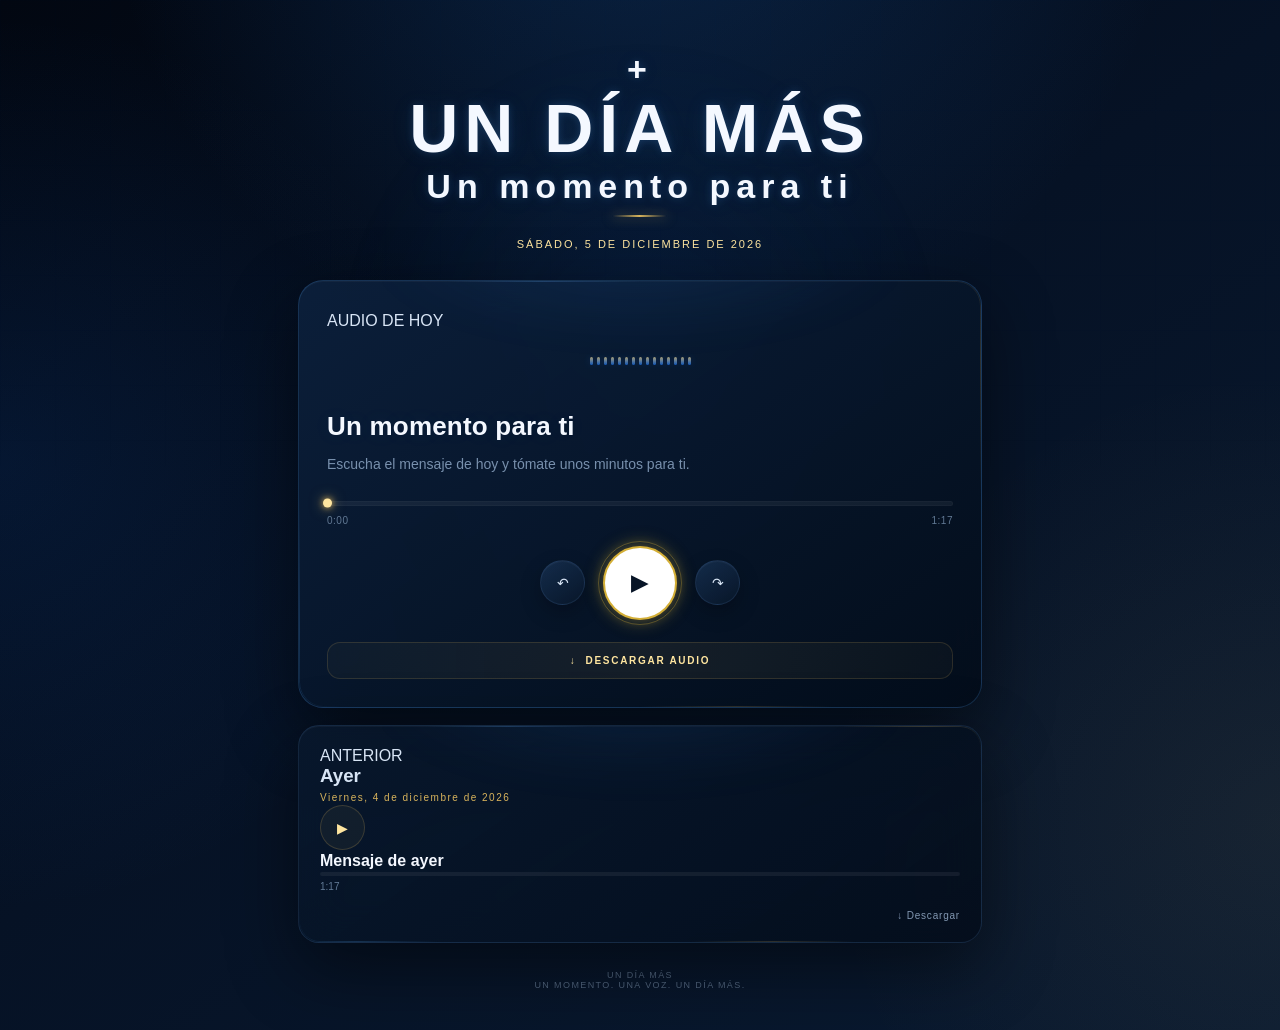
<file: index.html>
<!DOCTYPE html>
<html lang="es">

<head>
    <meta charset="UTF-8">
    <link rel="icon" type="image/png" href="icon-192.png">
    <link rel="apple-touch-icon" href="icon-192.png">
    <link rel="manifest" href="manifest.json">
    <meta name="viewport"
          content="width=device-width, initial-scale=1.0">

    <meta name="theme-color"
          content="#07152f">

    <meta name="description"
          content="UN DÍA MÁS — Un momento para escuchar, reflexionar y seguir adelante.">

    <title>UN DÍA MÁS</title>

    <link rel="stylesheet" href="style.css">
</head>

<body>

    <!-- FONDO -->
    <div class="background">
        <div class="glow glow-1"></div>
        <div class="glow glow-2"></div>
        <div class="particles"></div>
    </div>


    <!-- APLICACIÓN -->
    <main class="app">

        <!-- HEADER -->
        <header class="header">

            <div class="brand">

                <div class="brand-icon">
                    <span>+</span>
                </div>

                <div class="brand-text">
                    <h1>UN DÍA MÁS</h1>
                    <p>Un momento para ti</p>
                </div>

            </div>

            <div class="date" id="currentDate">
                HOY
            </div>

        </header>


        <!-- CONTENIDO -->
        <section class="content">


            <!-- AUDIO DE HOY -->
            <article class="audio-card today-card">

                <div class="card-glow"></div>


                <!-- ETIQUETA -->
                <div class="today-label">

                    <span class="status-dot"></span>

                    AUDIO DE HOY

                </div>


                <!-- VISUALIZADOR -->
                <div class="visualizer" id="visualizer">

                    <span></span>
                    <span></span>
                    <span></span>
                    <span></span>
                    <span></span>
                    <span></span>
                    <span></span>
                    <span></span>
                    <span></span>
                    <span></span>
                    <span></span>
                    <span></span>
                    <span></span>
                    <span></span>
                    <span></span>

                </div>


                <!-- INFORMACIÓN -->
                <div class="audio-info">

                    <h2 id="todayTitle">
                        Un día más
                    </h2>

                    <p id="todayDescription">
                        Tómate un momento. Respira. Escucha.
                    </p>

                </div>


                <!-- REPRODUCTOR -->
                <div class="player">


                    <!-- BARRA DE PROGRESO -->
                    <div class="progress-container">

                        <div class="progress-bar"
                             id="progressBar">

                            <div class="progress"
                                 id="progress">
                            </div>

                        </div>


                        <div class="time">

                            <span id="currentTime">
                                0:00
                            </span>

                            <span id="duration">
                                0:00
                            </span>

                        </div>

                    </div>


                    <!-- CONTROLES -->
                    <div class="controls">


                        <button
                            class="control-button"
                            id="rewindButton"
                            aria-label="Retroceder 10 segundos">

                            ↶

                        </button>


                        <button
                            class="play-button"
                            id="playButton"
                            aria-label="Reproducir audio">

                            <span id="playIcon">
                                ▶
                            </span>

                        </button>


                        <button
                            class="control-button"
                            id="forwardButton"
                            aria-label="Avanzar 10 segundos">

                            ↷

                        </button>


                    </div>


                    <!-- AUDIO -->
                    <audio
                        id="audioPlayer"
                        preload="metadata">

                    </audio>


                    <!-- DESCARGA -->
                    <a
                        id="downloadButton"
                        class="download-button"
                        href="#"
                        download>

                        <span class="download-icon">
                            ↓
                        </span>

                        <span>
                            DESCARGAR AUDIO
                        </span>

                    </a>

                </div>

            </article>



            <!-- AUDIO DE AYER -->
            <article class="yesterday-card">

                <div class="yesterday-header">

                    <div>

                        <span class="small-label">
                            ANTERIOR
                        </span>

                        <h3>
                            Ayer
                        </h3>

                    </div>


                    <span
                        class="yesterday-date"
                        id="yesterdayDate">
                    </span>

                </div>


                <div class="yesterday-player">


                    <button
                        class="mini-play"
                        id="yesterdayPlay"
                        aria-label="Reproducir audio de ayer">

                        ▶

                    </button>


                    <div class="yesterday-info">

                        <strong id="yesterdayTitle">
                            Audio de ayer
                        </strong>


                        <div
                            class="mini-progress"
                            id="yesterdayProgressBar">

                            <div
                                id="yesterdayProgress">
                            </div>

                        </div>

                    </div>


                    <span
                        class="mini-duration"
                        id="yesterdayDuration">

                        0:00

                    </span>

                </div>


                <a
                    id="yesterdayDownload"
                    class="yesterday-download"
                    href="#"
                    download>

                    ↓ Descargar

                </a>

            </article>


        </section>


        <!-- PIE -->
        <footer class="footer">

            <div class="footer-line"></div>

            <p>
                UN DÍA MÁS
            </p>

            <span>
                Un momento. Una voz. Un día más.
            </span>

        </footer>


    </main>
<script>
if ("serviceWorker" in navigator) {

    window.addEventListener("load", function () {

        navigator.serviceWorker
            .register("./sw.js")
            .then(function (registration) {

                console.log(
                    "UN DÍA MÁS: Service Worker registrado."
                );

            })
            .catch(function (error) {

                console.error(
                    "UN DÍA MÁS: Error registrando Service Worker:",
                    error
                );

            });

    });

}
</script>

    <!-- JAVASCRIPT -->
    <script src="app.js"></script>

</body>

</html>
</file>
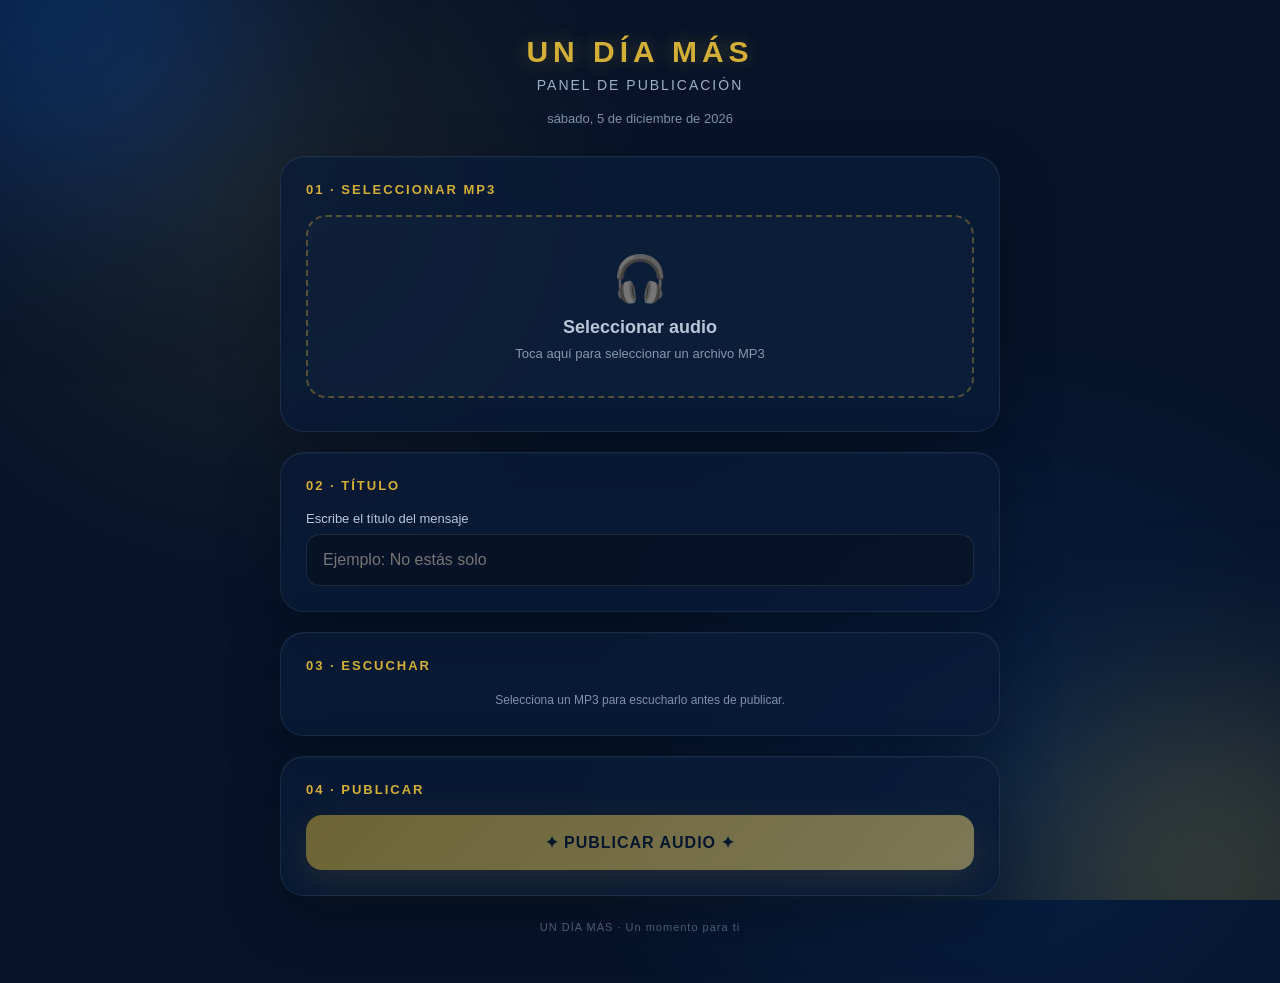
<file: admin.html>
<!DOCTYPE html>
<html lang="es">
<head>
<meta charset="UTF-8">
<meta name="viewport" content="width=device-width, initial-scale=1.0">

<title>UN DÍA MÁS — Panel de Publicación</title>

<style>

*{
    box-sizing:border-box;
    margin:0;
    padding:0;
}

body{
    min-height:100vh;
    font-family:Arial,Helvetica,sans-serif;
    background:
        radial-gradient(circle at 20% 20%, rgba(212,175,55,.10), transparent 30%),
        radial-gradient(circle at 80% 80%, rgba(0,120,255,.12), transparent 35%),
        #061329;
    color:#fff;
    overflow-x:hidden;
}

.background{
    position:fixed;
    inset:0;
    overflow:hidden;
    pointer-events:none;
}

.glow{
    position:absolute;
    width:350px;
    height:350px;
    border-radius:50%;
    filter:blur(100px);
    opacity:.25;
}

.glow-1{
    background:#0d6efd;
    top:-150px;
    left:-100px;
}

.glow-2{
    background:#d4af37;
    bottom:-150px;
    right:-100px;
}

.container{
    width:min(720px,92%);
    margin:auto;
    padding:35px 0 50px;
    position:relative;
    z-index:2;
}

header{
    text-align:center;
    margin-bottom:30px;
}

.logo{
    font-size:30px;
    font-weight:800;
    letter-spacing:5px;
    color:#d4af37;
    text-shadow:0 0 20px rgba(212,175,55,.35);
}

.subtitle{
    margin-top:8px;
    color:#9fb0c8;
    font-size:14px;
    letter-spacing:2px;
}

.date{
    margin-top:18px;
    font-size:13px;
    color:#7f91aa;
}

.card{
    background:rgba(10,28,56,.78);
    border:1px solid rgba(255,255,255,.08);
    border-radius:24px;
    padding:25px;
    margin-bottom:20px;
    box-shadow:
        0 20px 60px rgba(0,0,0,.25),
        inset 0 1px 0 rgba(255,255,255,.04);
    backdrop-filter:blur(18px);
}

.card-title{
    color:#d4af37;
    font-size:13px;
    font-weight:bold;
    letter-spacing:2px;
    margin-bottom:18px;
}

.upload-area{
    border:2px dashed rgba(212,175,55,.35);
    border-radius:20px;
    padding:35px 20px;
    text-align:center;
    cursor:pointer;
    transition:.3s;
    background:rgba(255,255,255,.02);
}

.upload-area:hover{
    border-color:#d4af37;
    background:rgba(212,175,55,.05);
    transform:translateY(-2px);
}

.upload-icon{
    font-size:45px;
    margin-bottom:12px;
}

.upload-title{
    font-size:18px;
    font-weight:bold;
}

.upload-text{
    color:#8798b1;
    font-size:13px;
    margin-top:8px;
}

#fileInput{
    display:none;
}

.file-info{
    display:none;
    margin-top:18px;
    padding:14px;
    border-radius:14px;
    background:rgba(0,0,0,.2);
    border:1px solid rgba(255,255,255,.06);
}

.file-name{
    font-weight:bold;
    word-break:break-word;
}

.file-size{
    color:#8798b1;
    font-size:12px;
    margin-top:5px;
}

label{
    display:block;
    color:#b9c6d8;
    font-size:13px;
    margin-bottom:8px;
}

input[type="text"]{
    width:100%;
    padding:16px;
    border-radius:14px;
    border:1px solid rgba(255,255,255,.1);
    outline:none;
    background:rgba(0,0,0,.25);
    color:#fff;
    font-size:16px;
    transition:.3s;
}

input[type="text"]:focus{
    border-color:#d4af37;
    box-shadow:0 0 0 3px rgba(212,175,55,.08);
}

.preview{
    display:none;
    margin-top:20px;
}

.preview-title{
    font-size:12px;
    color:#8fa0b8;
    letter-spacing:1px;
    margin-bottom:10px;
}

audio{
    width:100%;
}

.publish-button{
    width:100%;
    border:none;
    border-radius:16px;
    padding:18px;
    background:linear-gradient(135deg,#d4af37,#f0d477);
    color:#061329;
    font-weight:900;
    font-size:16px;
    letter-spacing:1px;
    cursor:pointer;
    box-shadow:0 10px 35px rgba(212,175,55,.25);
    transition:.25s;
}

.publish-button:hover{
    transform:translateY(-2px);
    box-shadow:0 15px 45px rgba(212,175,55,.35);
}

.publish-button:active{
    transform:scale(.98);
}

.publish-button:disabled{
    opacity:.5;
    cursor:not-allowed;
    transform:none;
}

.status{
    display:none;
    margin-top:18px;
    padding:15px;
    border-radius:14px;
    text-align:center;
    font-size:14px;
}

.status.loading{
    display:block;
    background:rgba(0,120,255,.1);
    border:1px solid rgba(0,120,255,.25);
    color:#8ec5ff;
}

.status.success{
    display:block;
    background:rgba(40,200,120,.1);
    border:1px solid rgba(40,200,120,.25);
    color:#72e5aa;
}

.status.error{
    display:block;
    background:rgba(255,70,70,.1);
    border:1px solid rgba(255,70,70,.25);
    color:#ff9292;
}

.info{
    color:#7f91aa;
    font-size:12px;
    line-height:1.6;
    text-align:center;
}

footer{
    text-align:center;
    margin-top:25px;
    color:#53657e;
    font-size:11px;
    letter-spacing:1px;
}

/* IFRAME OCULTO PARA ENVIAR EL FORMULARIO */
#uploadFrame{
    display:none;
}

@media(max-width:600px){

    .container{
        padding-top:25px;
    }

    .logo{
        font-size:24px;
        letter-spacing:4px;
    }

    .card{
        padding:20px;
        border-radius:20px;
    }

    .upload-area{
        padding:30px 15px;
    }

}

</style>
</head>

<body>

<div class="background">
    <div class="glow glow-1"></div>
    <div class="glow glow-2"></div>
</div>

<div class="container">

<header>

    <div class="logo">
        UN DÍA MÁS
    </div>

    <div class="subtitle">
        PANEL DE PUBLICACIÓN
    </div>

    <div class="date" id="currentDate">
        Cargando fecha...
    </div>

</header>


<!-- ARCHIVO -->
<div class="card">

    <div class="card-title">
        01 · SELECCIONAR MP3
    </div>

    <label
        for="fileInput"
        class="upload-area"
        id="uploadArea"
    >

        <div class="upload-icon">
            🎧
        </div>

        <div class="upload-title">
            Seleccionar audio
        </div>

        <div class="upload-text">
            Toca aquí para seleccionar un archivo MP3
        </div>

    </label>

    <input
        type="file"
        id="fileInput"
        accept="audio/mpeg,.mp3"
    >

    <div class="file-info" id="fileInfo">

        <div class="file-name" id="fileName">
            —
        </div>

        <div class="file-size" id="fileSize">
            —
        </div>

    </div>

</div>


<!-- TITULO -->
<div class="card">

    <div class="card-title">
        02 · TÍTULO
    </div>

    <label for="titleInput">
        Escribe el título del mensaje
    </label>

    <input
        type="text"
        id="titleInput"
        placeholder="Ejemplo: No estás solo"
        maxlength="120"
    >

</div>


<!-- PREVISUALIZACION -->
<div class="card">

    <div class="card-title">
        03 · ESCUCHAR
    </div>

    <div
        class="preview"
        id="preview"
    >

        <div class="preview-title">
            PREVISUALIZACIÓN DEL AUDIO
        </div>

        <audio
            id="audioPreview"
            controls
            preload="metadata"
        ></audio>

    </div>

    <div
        class="info"
        id="previewMessage"
    >
        Selecciona un MP3 para escucharlo antes de publicar.
    </div>

</div>


<!-- PUBLICAR -->
<div class="card">

    <div class="card-title">
        04 · PUBLICAR
    </div>

    <button
        class="publish-button"
        id="publishButton"
        disabled
    >
        ✦ PUBLICAR AUDIO ✦
    </button>

    <div
        class="status"
        id="status"
    ></div>

</div>


<footer>
    UN DÍA MÁS · Un momento para ti
</footer>

</div>


<!--
    FORMULARIO REAL.
    Se utiliza un iframe oculto para evitar problemas
    de CORS entre GitHub Pages y Google Apps Script.
-->
<iframe
    name="uploadFrame"
    id="uploadFrame"
></iframe>

<form
    id="uploadForm"
    method="POST"
    target="uploadFrame"
    style="display:none;"
>

    <input
        type="hidden"
        name="titulo"
        id="formTitulo"
    >

    <input
        type="hidden"
        name="audio"
        id="formAudio"
    >

</form>


<script>

/*******************************************************
 * CONFIGURACIÓN
 *******************************************************/

const BACKEND_URL =
"https://script.google.com/macros/s/AKfycbzTWEH36OvvvpLfSsa8HtUlvZWKCQ-cBEOrhyyCtH1My5xceHpNo_sVhotDDm8snukA/exec";


/*******************************************************
 * ELEMENTOS
 *******************************************************/

const fileInput =
    document.getElementById("fileInput");

const uploadArea =
    document.getElementById("uploadArea");

const fileInfo =
    document.getElementById("fileInfo");

const fileName =
    document.getElementById("fileName");

const fileSize =
    document.getElementById("fileSize");

const titleInput =
    document.getElementById("titleInput");

const audioPreview =
    document.getElementById("audioPreview");

const preview =
    document.getElementById("preview");

const previewMessage =
    document.getElementById("previewMessage");

const publishButton =
    document.getElementById("publishButton");

const statusBox =
    document.getElementById("status");

const uploadForm =
    document.getElementById("uploadForm");

const formTitulo =
    document.getElementById("formTitulo");

const formAudio =
    document.getElementById("formAudio");

const currentDate =
    document.getElementById("currentDate");


let selectedFile = null;
let previewUrl = null;


/*******************************************************
 * FECHA
 *******************************************************/

function mostrarFecha(){

    const fecha = new Date();

    currentDate.textContent =
        fecha.toLocaleDateString(
            "es-CO",
            {
                weekday:"long",
                year:"numeric",
                month:"long",
                day:"numeric"
            }
        );

}

mostrarFecha();


/*******************************************************
 * SELECCIONAR MP3
 *******************************************************/

fileInput.addEventListener(
    "change",
    function(){

        const file = this.files[0];

        if(!file){
            return;
        }

        if(
            file.type !== "audio/mpeg" &&
            !file.name.toLowerCase().endsWith(".mp3")
        ){

            mostrarEstado(
                "error",
                "Por favor selecciona un archivo MP3."
            );

            this.value = "";
            return;
        }

        selectedFile = file;

        fileName.textContent =
            file.name;

        fileSize.textContent =
            formatearTamano(file.size);

        fileInfo.style.display =
            "block";


        if(previewUrl){
            URL.revokeObjectURL(previewUrl);
        }

        previewUrl =
            URL.createObjectURL(file);

        audioPreview.src =
            previewUrl;

        preview.style.display =
            "block";

        previewMessage.style.display =
            "none";

        comprobarFormulario();

        ocultarEstado();

    }
);


/*******************************************************
 * TITULO
 *******************************************************/

titleInput.addEventListener(
    "input",
    function(){

        comprobarFormulario();

        ocultarEstado();

    }
);


/*******************************************************
 * COMPROBAR FORMULARIO
 *******************************************************/

function comprobarFormulario(){

    const tieneAudio =
        selectedFile !== null;

    const tieneTitulo =
        titleInput.value.trim().length > 0;

    publishButton.disabled =
        !(tieneAudio && tieneTitulo);

}


/*******************************************************
 * PUBLICAR
 *******************************************************/

publishButton.addEventListener(
    "click",
    async function(){

        if(!selectedFile){

            mostrarEstado(
                "error",
                "Selecciona primero un archivo MP3."
            );

            return;
        }


        const titulo =
            titleInput.value.trim();


        if(!titulo){

            mostrarEstado(
                "error",
                "Escribe el título del audio."
            );

            titleInput.focus();

            return;
        }


        publishButton.disabled = true;

        publishButton.textContent =
            "⏳ PREPARANDO AUDIO...";


        mostrarEstado(
            "loading",
            "Preparando el audio para publicar..."
        );


        try{

            /*
             * Convertimos el MP3 a Base64.
             * El backend de Apps Script lo recibe
             * mediante POST.
             */

            const base64 =
                await archivoABase64(selectedFile);


            formTitulo.value =
                titulo;

            formAudio.value =
                base64;


            mostrarEstado(
                "loading",
                "🚀 Publicando audio...<br><br>Esto puede tardar unos segundos."
            );


            /*
             * Enviamos el formulario directamente
             * a Google Apps Script.
             */

            uploadForm.action =
                BACKEND_URL;

            uploadForm.submit();


            /*
             * Como el envío se hace mediante iframe,
             * no dependemos de CORS para recibir
             * la respuesta.
             */

            setTimeout(
                function(){

                    mostrarEstado(
                        "success",
                        "✓ El audio fue enviado para publicación.<br><br>" +
                        "Espera unos segundos y luego verifica la aplicación."
                    );

                    publishButton.textContent =
                        "✓ AUDIO ENVIADO";

                },
                3500
            );


        }catch(error){

            console.error(error);

            mostrarEstado(
                "error",
                "No fue posible preparar el audio."
            );

            publishButton.disabled =
                false;

            publishButton.textContent =
                "✦ PUBLICAR AUDIO ✦";

        }

    }
);


/*******************************************************
 * ARCHIVO → BASE64
 *******************************************************/

function archivoABase64(file){

    return new Promise(
        function(resolve,reject){

            const reader =
                new FileReader();

            reader.onload =
                function(){

                    const resultado =
                        reader.result;

                    /*
                     * Eliminamos:
                     *
                     * data:audio/mpeg;base64,
                     *
                     * y dejamos solamente
                     * la información Base64.
                     */

                    const base64 =
                        resultado.split(",")[1];

                    resolve(base64);

                };

            reader.onerror =
                function(){

                    reject(
                        new Error(
                            "No se pudo leer el archivo."
                        )
                    );

                };

            reader.readAsDataURL(file);

        }
    );

}


/*******************************************************
 * TAMAÑO DEL ARCHIVO
 *******************************************************/

function formatearTamano(bytes){

    if(bytes === 0){
        return "0 Bytes";
    }

    const unidades =
        [
            "Bytes",
            "KB",
            "MB",
            "GB"
        ];

    const indice =
        Math.floor(
            Math.log(bytes) /
            Math.log(1024)
        );

    return (
        parseFloat(
            (
                bytes /
                Math.pow(1024,indice)
            ).toFixed(2)
        )
        +
        " "
        +
        unidades[indice]
    );

}


/*******************************************************
 * ESTADOS
 *******************************************************/

function mostrarEstado(tipo,mensaje){

    statusBox.className =
        "status " + tipo;

    statusBox.innerHTML =
        mensaje;

    statusBox.style.display =
        "block";

}


function ocultarEstado(){

    statusBox.style.display =
        "none";

}


/*******************************************************
 * LIMPIAR URL AL SALIR
 *******************************************************/

window.addEventListener(
    "beforeunload",
    function(){

        if(previewUrl){

            URL.revokeObjectURL(
                previewUrl
            );

        }

    }
);

</script>

</body>
</html>
</file>
<file: style.css>
/* =========================================================
   UN DÍA MÁS
   FUTURE AUDIO INTERFACE
   Azul oscuro + azul eléctrico + dorado
   ========================================================= */

:root {
    --bg-1: #020711;
    --bg-2: #061225;
    --bg-3: #091a31;

    --panel: rgba(7, 19, 38, 0.78);
    --panel-light: rgba(14, 34, 62, 0.62);

    --blue: #1677ff;
    --blue-light: #55aaff;
    --blue-soft: rgba(22, 119, 255, 0.25);

    --gold: #d9b45c;
    --gold-light: #ffe6a0;
    --gold-soft: rgba(217, 180, 92, 0.25);

    --white: #f4f8ff;
    --text: #d8e5f5;
    --muted: #7890ad;

    --line: rgba(102, 156, 214, 0.16);
    --line-gold: rgba(217, 180, 92, 0.28);
}


/* =========================================================
   RESET
   ========================================================= */

* {
    box-sizing: border-box;
    margin: 0;
    padding: 0;
}


html {
    min-height: 100%;
    scroll-behavior: smooth;
}


body {
    min-height: 100vh;

    font-family:
        Arial,
        Helvetica,
        sans-serif;

    color: var(--text);

    overflow-x: hidden;

    background:
        radial-gradient(
            circle at 50% -15%,
            rgba(24, 91, 170, 0.30),
            transparent 40%
        ),

        radial-gradient(
            circle at 0% 45%,
            rgba(16, 96, 210, 0.12),
            transparent 32%
        ),

        radial-gradient(
            circle at 100% 80%,
            rgba(217, 180, 92, 0.07),
            transparent 30%
        ),

        linear-gradient(
            145deg,
            var(--bg-1),
            var(--bg-2) 48%,
            var(--bg-3)
        );
}


/* =========================================================
   RED TECNOLÓGICA DE FONDO
   ========================================================= */

body::before {
    content: "";

    position: fixed;

    inset: 0;

    pointer-events: none;

    opacity: 0.32;

    background-image:
        linear-gradient(
            rgba(67, 133, 210, 0.035) 1px,
            transparent 1px
        ),
        linear-gradient(
            90deg,
            rgba(67, 133, 210, 0.035) 1px,
            transparent 1px
        );

    background-size:
        55px 55px;

    mask-image:
        linear-gradient(
            to bottom,
            black,
            transparent 85%
        );

    -webkit-mask-image:
        linear-gradient(
            to bottom,
            black,
            transparent 85%
        );

    z-index: -3;
}


/* =========================================================
   HALO CENTRAL
   ========================================================= */

body::after {
    content: "";

    position: fixed;

    width: 600px;
    height: 600px;

    left: 50%;
    top: 38%;

    transform: translate(-50%, -50%);

    border-radius: 50%;

    background:
        radial-gradient(
            circle,
            rgba(16, 91, 190, 0.10),
            rgba(16, 91, 190, 0.035) 40%,
            transparent 70%
        );

    filter: blur(20px);

    pointer-events: none;

    z-index: -2;

    animation:
        ambientGlow 8s ease-in-out infinite;
}


@keyframes ambientGlow {

    0%,
    100% {
        opacity: 0.65;

        transform:
            translate(-50%, -50%)
            scale(0.95);
    }

    50% {
        opacity: 1;

        transform:
            translate(-50%, -50%)
            scale(1.08);
    }
}


/* =========================================================
   APP
   ========================================================= */

.app {
    width: 100%;

    max-width: 720px;

    margin: 0 auto;

    padding:
        25px
        18px
        40px;
}


/* =========================================================
   HEADER
   ========================================================= */

header {
    text-align: center;

    padding:
        10px
        0
        30px;
}


.brand {
    position: relative;

    display: inline-block;

    font-size: 31px;

    font-weight: 800;

    letter-spacing: 6px;

    color: var(--white);

    text-shadow:
        0 0 8px rgba(85, 170, 255, 0.20),
        0 0 25px rgba(85, 170, 255, 0.10);

    margin-bottom: 8px;
}


/* pequeña línea tecnológica */

.brand::after {
    content: "";

    display: block;

    width: 55px;

    height: 2px;

    margin:
        9px auto
        0;

    border-radius: 10px;

    background:
        linear-gradient(
            90deg,
            transparent,
            var(--gold),
            transparent
        );

    box-shadow:
        0 0 12px rgba(217, 180, 92, 0.5);
}


.subtitle {
    font-size: 13px;

    color: var(--muted);

    letter-spacing: 2px;
}


#currentDate {
    margin-top: 13px;

    color: var(--gold-light);

    font-size: 11px;

    letter-spacing: 2px;

    text-transform: uppercase;
}


/* =========================================================
   PANEL PRINCIPAL
   ========================================================= */

.today-card,
.yesterday-card {

    position: relative;

    overflow: hidden;

    background:
        linear-gradient(
            145deg,
            rgba(13, 34, 63, 0.84),
            rgba(3, 12, 25, 0.91)
        );

    border:
        1px solid var(--line);

    backdrop-filter:
        blur(20px);

    -webkit-backdrop-filter:
        blur(20px);

    box-shadow:
        0 25px 70px rgba(0, 0, 0, 0.48),
        inset 0 1px 0 rgba(255,255,255,0.035);
}


/* =========================================================
   BORDE TECNOLÓGICO
   ========================================================= */

.today-card::before,
.yesterday-card::before {

    content: "";

    position: absolute;

    inset: 0;

    border-radius: inherit;

    padding: 1px;

    background:
        linear-gradient(
            125deg,
            transparent 15%,
            rgba(85, 170, 255, 0.20),
            transparent 35%,
            transparent 65%,
            rgba(217, 180, 92, 0.20),
            transparent 85%
        );

    -webkit-mask:
        linear-gradient(#fff 0 0) content-box,
        linear-gradient(#fff 0 0);

    -webkit-mask-composite: xor;

    mask-composite: exclude;

    pointer-events: none;
}


/* =========================================================
   REFLEJO SUPERIOR
   ========================================================= */

.today-card::after,
.yesterday-card::after {

    content: "";

    position: absolute;

    top: -120px;

    left: 10%;

    width: 80%;

    height: 180px;

    background:
        radial-gradient(
            ellipse,
            rgba(50, 132, 235, 0.11),
            transparent 70%
        );

    filter: blur(18px);

    pointer-events: none;
}


/* =========================================================
   CARD HOY
   ========================================================= */

.today-card {

    padding:
        28px
        24px
        25px;

    border-radius: 25px;

    border-color:
        rgba(85, 170, 255, 0.20);

    animation:
        panelEnter 0.7s ease both;
}


@keyframes panelEnter {

    from {
        opacity: 0;

        transform:
            translateY(18px)
            scale(0.985);
    }

    to {
        opacity: 1;

        transform:
            translateY(0)
            scale(1);
    }
}


/* =========================================================
   LABEL
   ========================================================= */

.label {

    position: relative;

    z-index: 2;

    display: flex;

    align-items: center;

    gap: 10px;

    color: var(--gold-light);

    font-size: 10px;

    font-weight: 700;

    letter-spacing: 2.5px;

    margin-bottom: 20px;
}


.label::before {

    content: "";

    width: 7px;
    height: 7px;

    flex-shrink: 0;

    border-radius: 50%;

    background: var(--gold);

    box-shadow:
        0 0 7px var(--gold),
        0 0 17px rgba(217,180,92,0.6);

    animation:
        signalPulse 2s ease-in-out infinite;
}


@keyframes signalPulse {

    0%,
    100% {
        transform: scale(0.75);

        opacity: 0.55;
    }

    50% {
        transform: scale(1.15);

        opacity: 1;
    }
}


/* =========================================================
   TITULO
   ========================================================= */

#todayTitle {

    position: relative;

    z-index: 2;

    color: var(--white);

    font-size: 26px;

    font-weight: 700;

    line-height: 1.25;

    letter-spacing: 0.2px;

    margin-bottom: 10px;

    text-shadow:
        0 0 20px rgba(85,170,255,0.08);
}


#todayDescription {

    position: relative;

    z-index: 2;

    color: var(--muted);

    font-size: 14px;

    line-height: 1.65;

    max-width: 580px;

    margin-bottom: 25px;
}


/* =========================================================
   VISUALIZADOR
   ========================================================= */

.visualizer {

    position: relative;

    z-index: 2;

    height: 58px;

    display: flex;

    align-items: center;

    justify-content: center;

    gap: 4px;

    margin:
        2px
        0
        20px;
}


.visualizer span {

    width: 3px;

    min-height: 8px;

    border-radius: 10px;

    background:
        linear-gradient(
            to top,
            var(--blue),
            var(--gold-light)
        );

    opacity: 0.65;

    box-shadow:
        0 0 7px rgba(47,137,255,0.28);

    transform-origin: center;

    transition:
        height 0.15s ease,
        opacity 0.15s ease;
}


/* =========================================================
   BARRA DE PROGRESO
   ========================================================= */

.progress-bar {

    position: relative;

    z-index: 3;

    width: 100%;

    height: 5px;

    border-radius: 20px;

    background:
        rgba(255,255,255,0.055);

    border:
        1px solid rgba(255,255,255,0.025);

    cursor: pointer;

    overflow: visible;

    margin-bottom: 9px;
}


.progress {

    position: relative;

    width: 0%;

    height: 100%;

    border-radius: inherit;

    background:
        linear-gradient(
            90deg,
            var(--blue),
            var(--gold-light)
        );

    box-shadow:
        0 0 8px rgba(44,139,255,0.55),
        0 0 15px rgba(217,180,92,0.20);

    transition:
        width 0.1s linear;
}


/* punto luminoso */

.progress::after {

    content: "";

    position: absolute;

    right: -4px;

    top: 50%;

    width: 9px;
    height: 9px;

    transform: translateY(-50%);

    border-radius: 50%;

    background: var(--gold-light);

    box-shadow:
        0 0 6px var(--gold),
        0 0 14px rgba(217,180,92,0.65);
}


/* =========================================================
   TIEMPO
   ========================================================= */

.time {

    position: relative;

    z-index: 2;

    display: flex;

    justify-content: space-between;

    color: #607893;

    font-size: 10px;

    letter-spacing: 0.5px;

    margin-bottom: 20px;
}


/* =========================================================
   CONTROLES
   ========================================================= */

.controls {

    position: relative;

    z-index: 4;

    display: flex;

    align-items: center;

    justify-content: center;

    gap: 18px;
}


.controls button {

    display: flex;

    align-items: center;

    justify-content: center;

    border: 1px solid rgba(95,143,198,0.15);

    cursor: pointer;

    color: var(--text);

    background:
        linear-gradient(
            145deg,
            rgba(28,58,94,0.65),
            rgba(8,23,42,0.85)
        );

    box-shadow:
        inset 0 1px 0 rgba(255,255,255,0.035),
        0 8px 20px rgba(0,0,0,0.25);

    transition:
        transform 0.22s ease,
        border-color 0.22s ease,
        box-shadow 0.22s ease,
        background 0.22s ease;
}


.controls button:hover {

    transform:
        translateY(-2px);

    border-color:
        rgba(217,180,92,0.35);

    background:
        rgba(19,48,82,0.9);

    box-shadow:
        0 10px 25px rgba(0,0,0,0.32),
        0 0 15px rgba(36,124,235,0.10);
}


.controls button:active {

    transform:
        scale(0.93);
}


/* =========================================================
   BOTONES LATERALES
   ========================================================= */

#rewindButton,
#forwardButton {

    width: 45px;

    height: 45px;

    border-radius: 50%;

    font-size: 14px;
}


/* =========================================================
   BOTÓN PLAY FUTURISTA
   ========================================================= */

#playButton {

    position: relative;

    width: 74px;
    height: 74px;

    border-radius: 50%;

    /* COLOR DEL ICONO */
    color: #071426;

    /* BORDE DORADO */
    border: 2px solid #d4af37;

    /* FONDO BLANCO */
    background: #ffffff;

    /* BRILLO DORADO */
    box-shadow:
        0 0 12px rgba(212, 175, 55, 0.35),
        0 0 25px rgba(212, 175, 55, 0.15);

    font-size: 23px;

    cursor: pointer;

    transition:
        transform 0.25s ease,
        background 0.25s ease,
        color 0.25s ease,
        border-color 0.25s ease,
        box-shadow 0.25s ease;
}


/* =========================================================
   ANILLO FUTURISTA
   ========================================================= */

#playButton::before {

    content: "";

    position: absolute;

    inset: -7px;

    border-radius: 50%;

    border:
        1px solid rgba(212, 175, 55, 0.35);

    box-shadow:
        0 0 16px rgba(212, 175, 55, 0.15);

    animation:
        playRing 3s ease-in-out infinite;
}


@keyframes playRing {

    0%,
    100% {

        transform: scale(0.96);

        opacity: 0.45;
    }

    50% {

        transform: scale(1.04);

        opacity: 1;
    }
}


/* =========================================================
   AL PASAR EL CURSOR → DORADO
   ========================================================= */

#playButton:hover {

    transform: scale(1.07);

    /* AHORA EL BOTÓN SE VUELVE DORADO */
    background: linear-gradient(
        135deg,
        #ffe66d,
        #d4af37
    );

    /* ICONO OSCURO */
    color: #071426;

    /* BORDE MÁS BRILLANTE */
    border-color: #ffe9a3;

    /* MÁS GLOW */
    box-shadow:
        0 0 20px rgba(255, 215, 0, 0.65),
        0 0 40px rgba(212, 175, 55, 0.45),
        0 0 65px rgba(212, 175, 55, 0.20);
}

/* =========================================================
   DESCARGA
   ========================================================= */

#downloadButton {

    position: relative;

    z-index: 3;

    display: flex;

    align-items: center;

    justify-content: center;

    gap: 9px;

    width: 100%;

    margin-top: 22px;

    padding: 12px 15px;

    border-radius: 13px;

    color: var(--gold-light);

    text-decoration: none;

    font-size: 10px;

    font-weight: 700;

    letter-spacing: 1.7px;

    background:
        linear-gradient(
            90deg,
            rgba(217,180,92,0.035),
            rgba(217,180,92,0.08),
            rgba(217,180,92,0.035)
        );

    border:
        1px solid rgba(217,180,92,0.16);

    transition:
        background 0.25s ease,
        border-color 0.25s ease,
        box-shadow 0.25s ease;
}


#downloadButton:hover {

    background:
        rgba(217,180,92,0.10);

    border-color:
        rgba(217,180,92,0.35);

    box-shadow:
        0 0 20px rgba(217,180,92,0.08);
}


/* =========================================================
   AYER
   ========================================================= */

.yesterday-card {

    margin-top: 17px;

    padding:
        21px;

    border-radius: 21px;

    background:
        linear-gradient(
            145deg,
            rgba(9,26,48,0.72),
            rgba(3,12,25,0.82)
        );

    animation:
        panelEnter 0.8s ease 0.12s both;
}


.yesterday-card .label {

    margin-bottom: 11px;

    color: #8196b0;
}


#yesterdayDate {

    color: var(--gold);

    font-size: 10px;

    letter-spacing: 1.5px;

    margin-bottom: 6px;
}


#yesterdayTitle {

    color: var(--white);

    font-size: 16px;

    line-height: 1.4;

    margin-bottom: 17px;
}


/* =========================================================
   CONTROLES AYER
   ========================================================= */

.yesterday-controls {

    display: flex;

    align-items: center;

    gap: 13px;
}


#yesterdayPlay {

    display: flex;

    align-items: center;

    justify-content: center;

    width: 45px;

    height: 45px;

    flex-shrink: 0;

    border-radius: 50%;

    color: var(--gold-light);

    background:
        rgba(217,180,92,0.055);

    border:
        1px solid rgba(217,180,92,0.20);

    cursor: pointer;

    font-size: 14px;

    transition:
        transform 0.2s ease,
        background 0.2s ease,
        box-shadow 0.2s ease;
}


#yesterdayPlay:hover {

    transform:
        scale(1.06);

    background:
        rgba(217,180,92,0.11);

    box-shadow:
        0 0 18px rgba(217,180,92,0.12);
}


#yesterdayProgressBar {

    flex: 1;

    height: 4px;

    border-radius: 20px;

    background:
        rgba(255,255,255,0.06);

    cursor: pointer;

    overflow: visible;
}


#yesterdayProgress {

    position: relative;

    width: 0%;

    height: 100%;

    border-radius: inherit;

    background:
        linear-gradient(
            90deg,
            var(--blue),
            var(--gold)
        );

    box-shadow:
        0 0 9px rgba(22,119,255,0.35);
}


#yesterdayDuration {

    min-width: 35px;

    text-align: right;

    color: #617995;

    font-size: 10px;
}


/* =========================================================
   DESCARGA AYER
   ========================================================= */

#yesterdayDownload {

    display: block;

    margin-top: 16px;

    text-align: right;

    color: #8297b1;

    font-size: 10px;

    letter-spacing: 0.8px;

    text-decoration: none;

    transition:
        color 0.2s ease;
}


#yesterdayDownload:hover {

    color: var(--gold-light);
}


/* =========================================================
   FOOTER
   ========================================================= */

footer {

    text-align: center;

    padding-top: 27px;

    color: #52667f;

    font-size: 9px;

    letter-spacing: 1.4px;

    text-transform: uppercase;
}


/* =========================================================
   EFECTO DE LUZ SOBRE EL PANEL
   ========================================================= */

@keyframes scanningLight {

    0% {
        transform:
            translateX(-120%);
    }

    100% {
        transform:
            translateX(120%);
    }
}


.today-card {
    isolation: isolate;
}


/* =========================================================
   RESPONSIVE
   ========================================================= */

@media (max-width: 520px) {

    .app {

        padding:
            19px
            13px
            30px;
    }


    header {

        padding-bottom: 25px;
    }


    .brand {

        font-size: 25px;

        letter-spacing: 4px;
    }


    .subtitle {

        font-size: 11px;

        letter-spacing: 1.5px;
    }


    #currentDate {

        font-size: 9px;

        letter-spacing: 1.5px;
    }


    .today-card {

        padding:
            23px
            18px
            21px;

        border-radius: 22px;
    }


    #todayTitle {

        font-size: 22px;
    }


    #todayDescription {

        font-size: 13px;
    }


    .visualizer {

        height: 50px;

        gap: 3px;
    }


    .visualizer span {

        width: 3px;
    }


    .controls {

        gap: 14px;
    }


    #playButton {

        width: 67px;

        height: 67px;
    }


    #rewindButton,
    #forwardButton {

        width: 42px;

        height: 42px;
    }


    .yesterday-card {

        padding:
            19px 17px;

        border-radius: 19px;
    }
}


/* =========================================================
   DESKTOP
   ========================================================= */

@media (min-width: 900px) {

    .app {

        padding-top: 40px;
    }


    .brand {

        font-size: 34px;
    }


    .today-card {

        padding:
            31px
            28px
            28px;
    }
}
</file>
